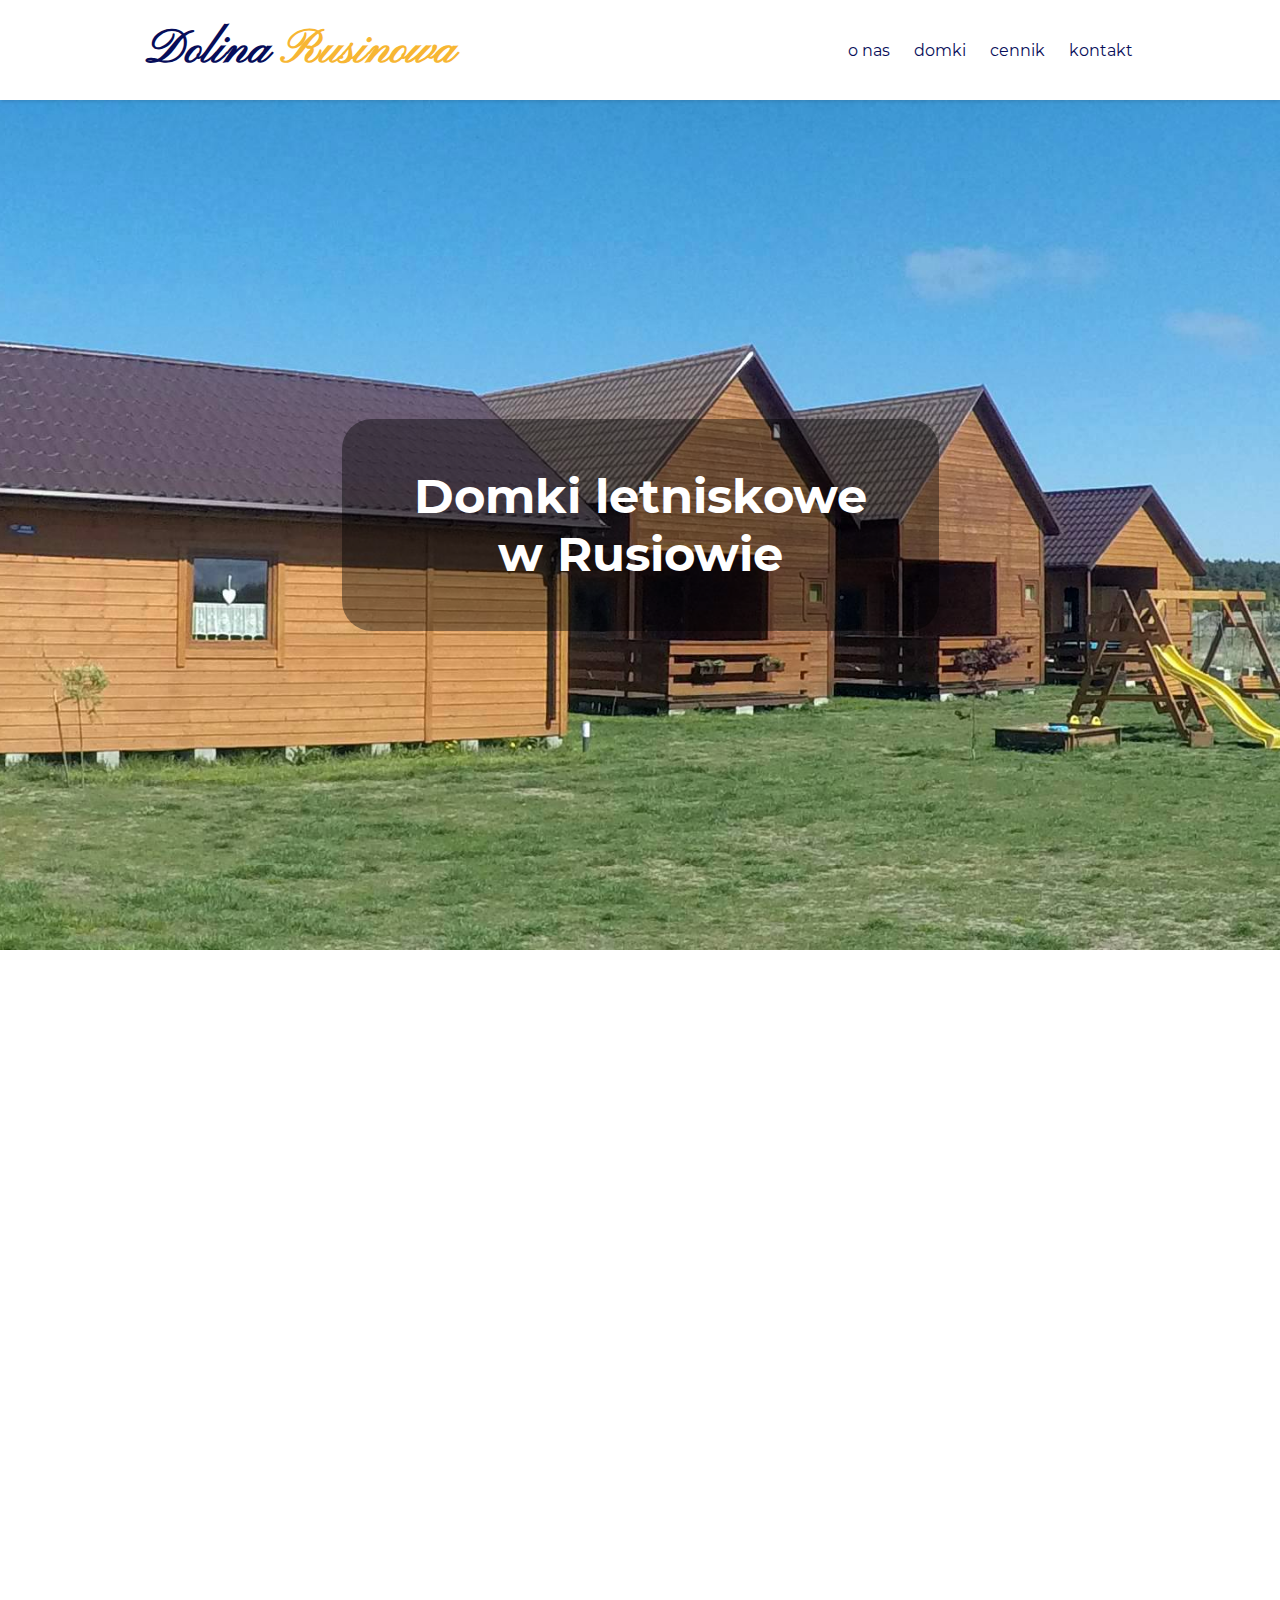
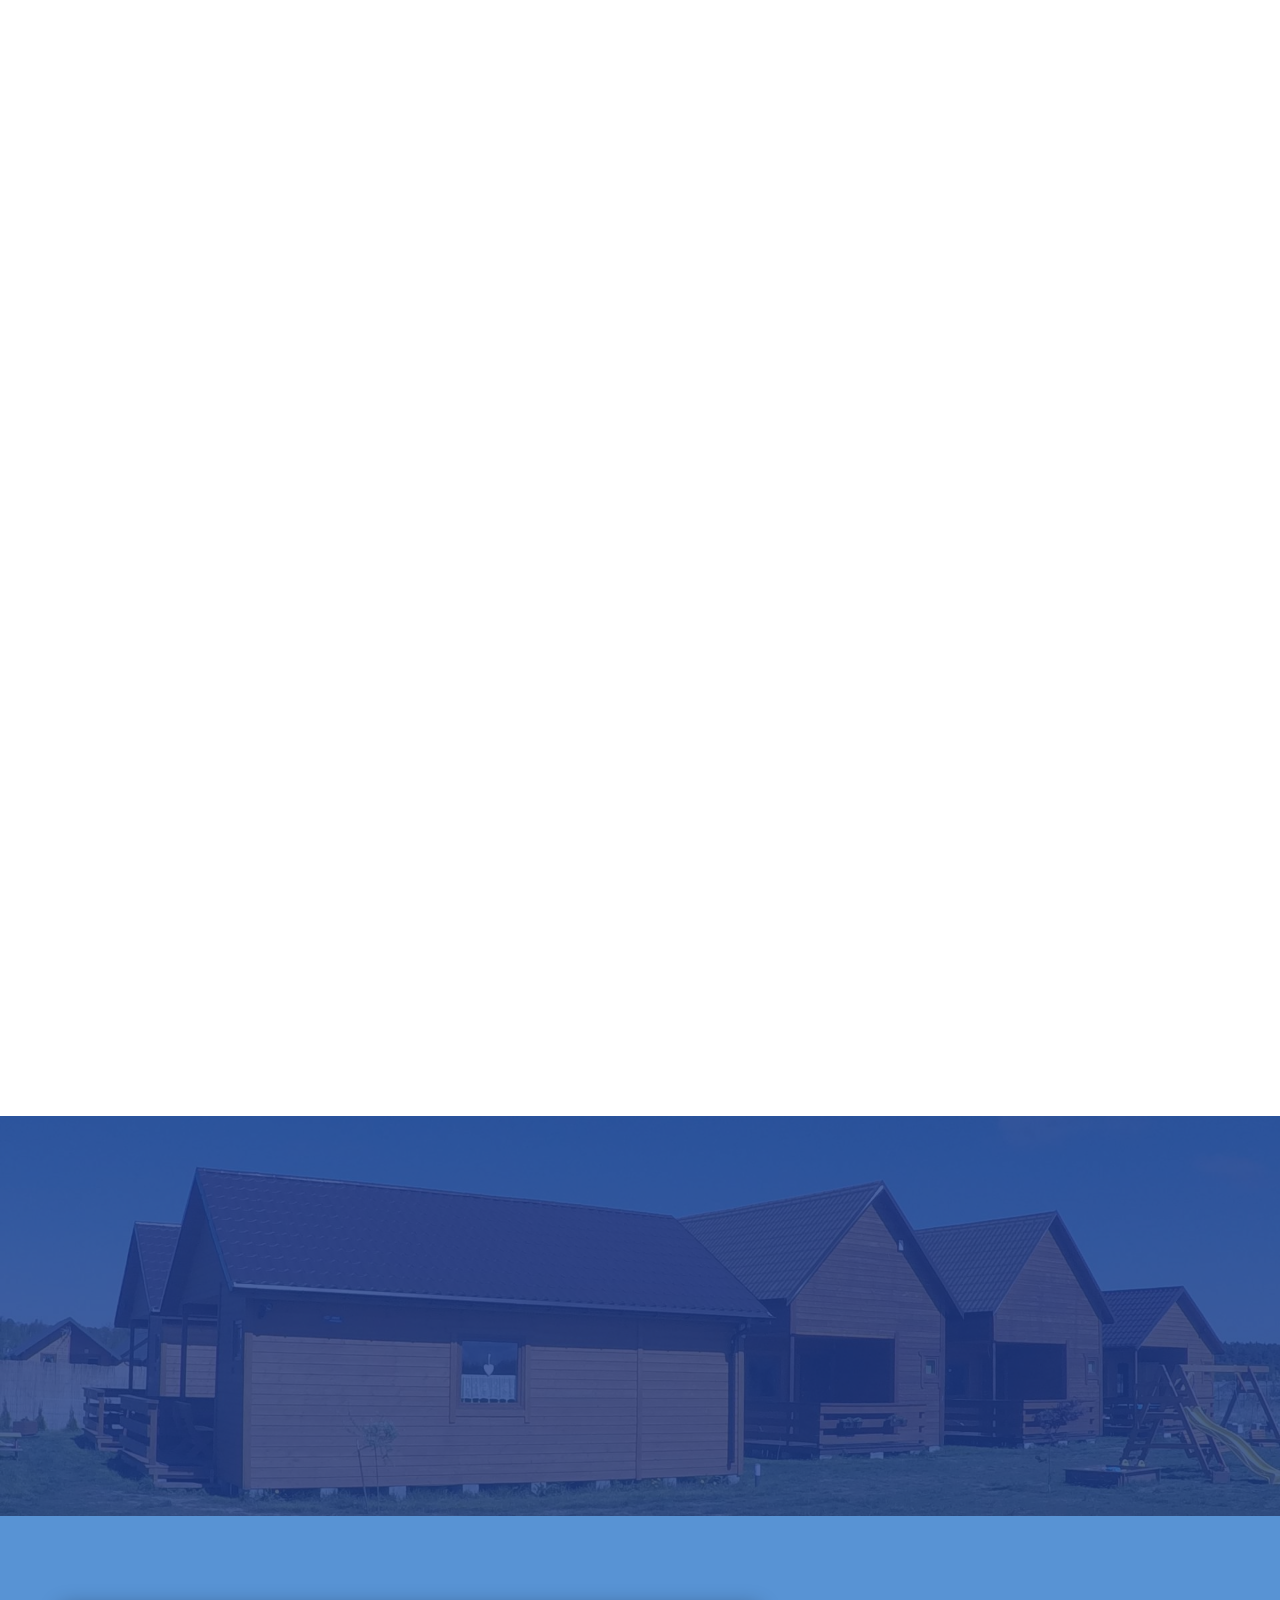
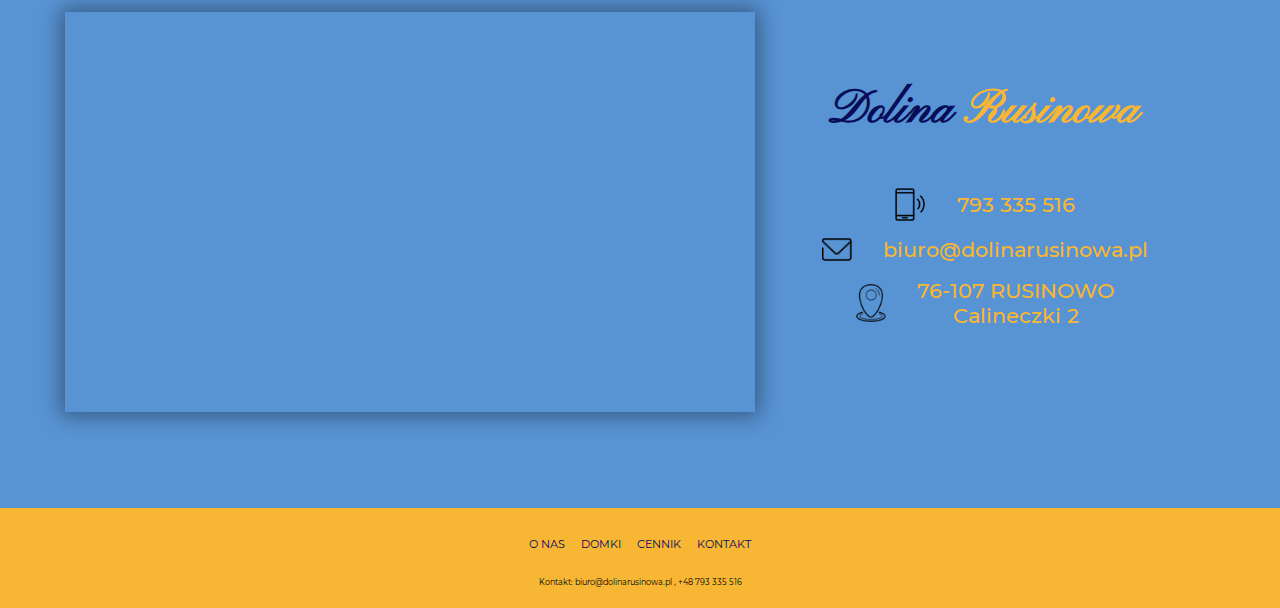
<file: index.html>
<!DOCTYPE html>
<html lang="en">
  <head>
    <meta charset="UTF-8" />
    <meta name="viewport" content="width=device-width, initial-scale=1.0" />
    <meta http-equiv="X-UA-Compatible" content="ie=edge" />
    <title>Dolina Rusinowa</title>

    <link rel="stylesheet" href="css/aos.css" />
    <link rel="stylesheet" href="css/style.css" />
    <link rel="stylesheet" href="css/main.css" />
    <link rel="stylesheet" href="css/contact.css" />
  </head>

  <body>
    <div class="container-menu">
      <div class="logo" data-aos="fade-right">
        <h1>
          <a href="index.html">Dolina <span>Rusinowa</span></a>
        </h1>
      </div>
      <div class="hamburger">
        <span></span>
        <span></span>
        <span></span>
      </div>
      <ul class="navigation">
        <li data-aos="fade-down" data-aos-delay="500">
          <a href="about-us.html">o nas</a>
        </li>
        <li data-aos="fade-down" data-aos-delay="600">
          <a href="cottages.html">domki</a>
        </li>
        <li data-aos="fade-down" data-aos-delay="700">
          <a href="price.html">cennik</a>
        </li>
        <li data-aos="fade-down" data-aos-delay="800">
          <a href="contact.html">kontakt</a>
        </li>
      </ul>
    </div>

    <div class="container-header ">
      <div class="slide first active-slide">
        <h1>Domki letniskowe<span> w Rusiowie</span></h1>
      </div>
      <div class="slide second ">
        <h1>Gwarantujemy<span> udany wypoczynek</span></h1>
      </div>
      <div class="slide third ">
        <h1>Zapraszamy do<span> Doliny Rusinowej</span></h1>
      </div>
    </div>

    <div class="container-about_us">
      <div class="label" data-aos="fade-right">
        <h3>Dolina <span>Rusinowa</span></h3>
        <h2>Kilka <span>słów</span> o nas</h2>
        <span class="line"></span>
      </div>
      <div class="content">
        <p data-aos="fade-up">
          Serdecznie zapraszamy do nowych domków drewnianych o powierzchni 35 m2
          i 9 metrowym tarasie, położonych 800 m od morza w malowniczej i
          spokojnej miejscowości Rusinowo 3 km od Jarosławca.
        </p>
        <p data-aos="fade-up" data-aos-delay="200">
          Oferujemy Państwu parterowe domki drewniane urządzone w nowoczesnym
          stylu z wysokim standardem wyposażenia.
        </p>
      </div>
    </div>

    <div class="container-boxes">
      <div class="box cottages" data-aos="fade-right">
        <h2><a href="cottages.html">Domki</a></h2>
      </div>
      <div class="box price" data-aos="fade-down">
        <h2><a href="price.html">Cennik</a></h2>
      </div>
      <div class="box reservations" data-aos="fade-left">
        <h2><a href="contact.html">Rezerwacja</a></h2>
      </div>
    </div>

    <div class="container-parallax"></div>

    <div class="container-circles">
      <div class="circle-box" data-aos="zoom-in-up" data-aos-delay="200">
        <div class="icon">
          <img src="images/icon-beach.png" alt="icon beach" />
        </div>
        <h4>Odległość <span>od morza</span></h4>
      </div>
      <div class="circle-box" data-aos="zoom-in-up" data-aos-delay="300">
        <div class="icon">
          <img src="images/icon-carousel.png" alt="icon carousel for kids" />
        </div>
        <h4>Atrakcje <span>dla dzieci</span></h4>
      </div>
      <div class="circle-box" data-aos="zoom-in-up" data-aos-delay="400">
        <div class="icon">
          <img src="images/icon-parking.png" alt="icon parking" />
        </div>
        <h4>Bezpłatny parking <span>na terenie posesji</span></h4>
      </div>
      <div class="circle-box" data-aos="zoom-in-up" data-aos-delay="300">
        <div class="icon">
          <img src="images/icon-guarantee.png" alt="icon quality" />
        </div>
        <h4>Gwarantowana <span>jakość</span></h4>
      </div>
      <div class="circle-box" data-aos="zoom-in-up" data-aos-delay="200">
        <div class="icon">
          <img src="images/icon-wi-fi.png" alt="icon wifi" />
        </div>
        <h4>Darmowy dostęp <span>do internetu</span></h4>
      </div>
    </div>

    <div class="container-reservation">
      <h1 data-aos="fade-left">nie czekaj i zrezerwuj swój domek juz dziś</h1>
      <button class="btn-reservation" data-aos="fade-right">
        <a href="contact.html">Rezerwuj</a>
      </button>
    </div>

    <div class="container-contact">
      <div class="wrapper">
        <div class="map">
          <iframe
            src="https://www.google.com/maps/embed?pb=!1m18!1m12!1m3!1d9264.614151212601!2d16.48986905162235!3d54.51315355868582!2m3!1f0!2f0!3f0!3m2!1i1024!2i768!4f13.1!3m3!1m2!1s0x46fe2fa4680c878d%3A0x1b4ff5124899ff7!2sDolina+Rusinowa!5e0!3m2!1spl!2spl!4v1557910339827!5m2!1spl!2spl"
            width="100%"
            height="100%"
            frameborder="0"
            style="border:0"
            allowfullscreen
          ></iframe>
        </div>
        <div class="contact-information">
          <div class="logo">
            <h1>Dolina <span>Rusinowa</span></h1>
          </div>
          <div class="contact-item phone">
            <img class="icon-phone" src="images/icon-phone.png" alt="phone" />
            <a href="tel:+48793335516">793 335 516</a>
          </div>
          <div class="contact-item mail">
            <img class="icon-mail" src="images/icon-mail.png" alt="mail" />
            <a href="mailto:biuro@dolinarusinowa.pl">biuro@dolinarusinowa.pl</a>
          </div>
          <div class="contact-item address">
            <img
              class="icon-address"
              src="images/icon-place-marker.png"
              alt="location"
            />
            <div class="text">
              <p>76-107 RUSINOWO</p>
              <p>Calineczki 2</p>
            </div>
          </div>
        </div>
      </div>
    </div>

    <div class="container-footer">
      <div class="links">
        <ul>
          <li><a href="about-us.html">o nas</a></li>
          <li><a href="cottages.html">domki</a></li>
          <li><a href="price.html">cennik</a></li>
          <li><a href="contact.html">kontakt</a></li>
        </ul>
      </div>
      <p>Kontakt: biuro@dolinarusinowa.pl , +48 793 335 516</p>
    </div>
    <script src="js/menu.js"></script>
    <script src="js/slider.js"></script>
    <script src="js/aos.js"></script>
    <script>
      AOS.init();
    </script>
  </body>
</html>
</file>
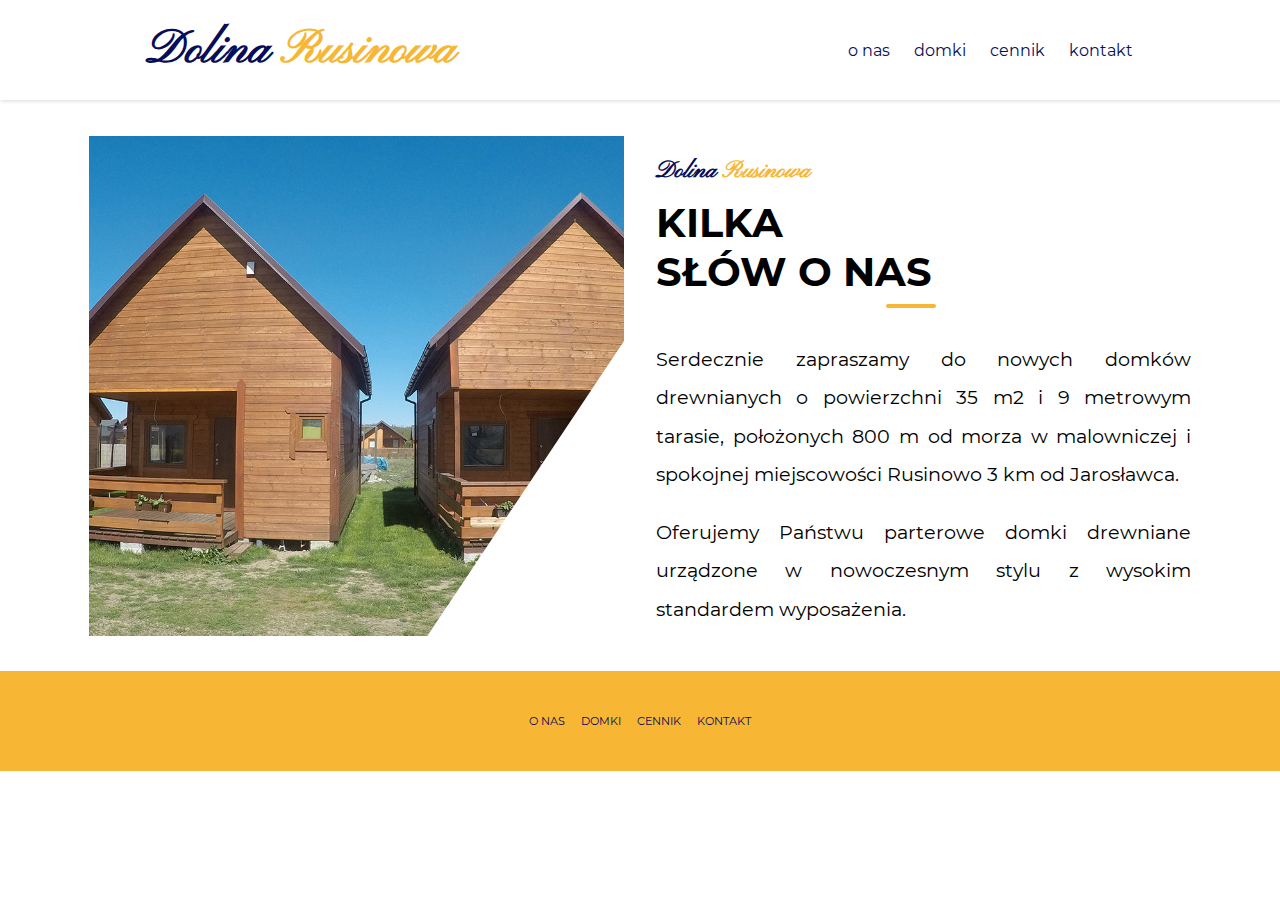
<file: about-us.html>
<!DOCTYPE html>
<html lang="en">
  <head>
    <meta charset="UTF-8" />
    <meta name="viewport" content="width=device-width, initial-scale=1.0" />
    <meta http-equiv="X-UA-Compatible" content="ie=edge" />
    <title>Dolina Rusinowa</title>

    <link rel="stylesheet" href="css/aos.css" />
    <link rel="stylesheet" href="css/style.css" />
    <link rel="stylesheet" href="css/about-us.css" />
  </head>

  <body>
    <div class="container-menu">
      <div class="logo" data-aos="fade-right">
        <h1>
          <a href="index.html">Dolina <span>Rusinowa</span></a>
        </h1>
      </div>
      <div class="hamburger">
        <span></span>
        <span></span>
        <span></span>
      </div>
      <ul class="navigation">
        <li data-aos="fade-down" data-aos-delay="500">
          <a href="about-us.html">o nas</a>
        </li>
        <li data-aos="fade-down" data-aos-delay="600">
          <a href="cottages.html">domki</a>
        </li>
        <li data-aos="fade-down" data-aos-delay="700">
          <a href="price.html">cennik</a>
        </li>
        <li data-aos="fade-down" data-aos-delay="800">
          <a href="contact.html">kontakt</a>
        </li>
      </ul>
    </div>

    <div class="container-about_us-page">
      <div class="image" data-aos="fade-right"></div>

      <div class="text" data-aos="fade-left" data-aos-offset="-50">
        <div class="label">
          <h3>Dolina <span>Rusinowa</span></h3>
          <h2>Kilka <span>słów</span> o nas</h2>
          <span class="line"></span>
        </div>
        <div class="content">
          <p>
            Serdecznie zapraszamy do nowych domków drewnianych o powierzchni 35
            m2 i 9 metrowym tarasie, położonych 800 m od morza w malowniczej i
            spokojnej miejscowości Rusinowo 3 km od Jarosławca.
          </p>
          <p>
            Oferujemy Państwu parterowe domki drewniane urządzone w nowoczesnym
            stylu z wysokim standardem wyposażenia.
          </p>
        </div>
      </div>
    </div>

    <div class="container-footer">
      <div class="links">
        <ul>
          <li><a href="about-us.html">o nas</a></li>
          <li><a href="cottages.html">domki</a></li>
          <li><a href="price.html">cennik</a></li>
          <li><a href="contact.html">kontakt</a></li>
        </ul>
      </div>
    </div>
    <script src="js/menu.js"></script>
    <script src="js/aos.js"></script>
    <script>
      AOS.init();
    </script>
  </body>
</html>
</file>
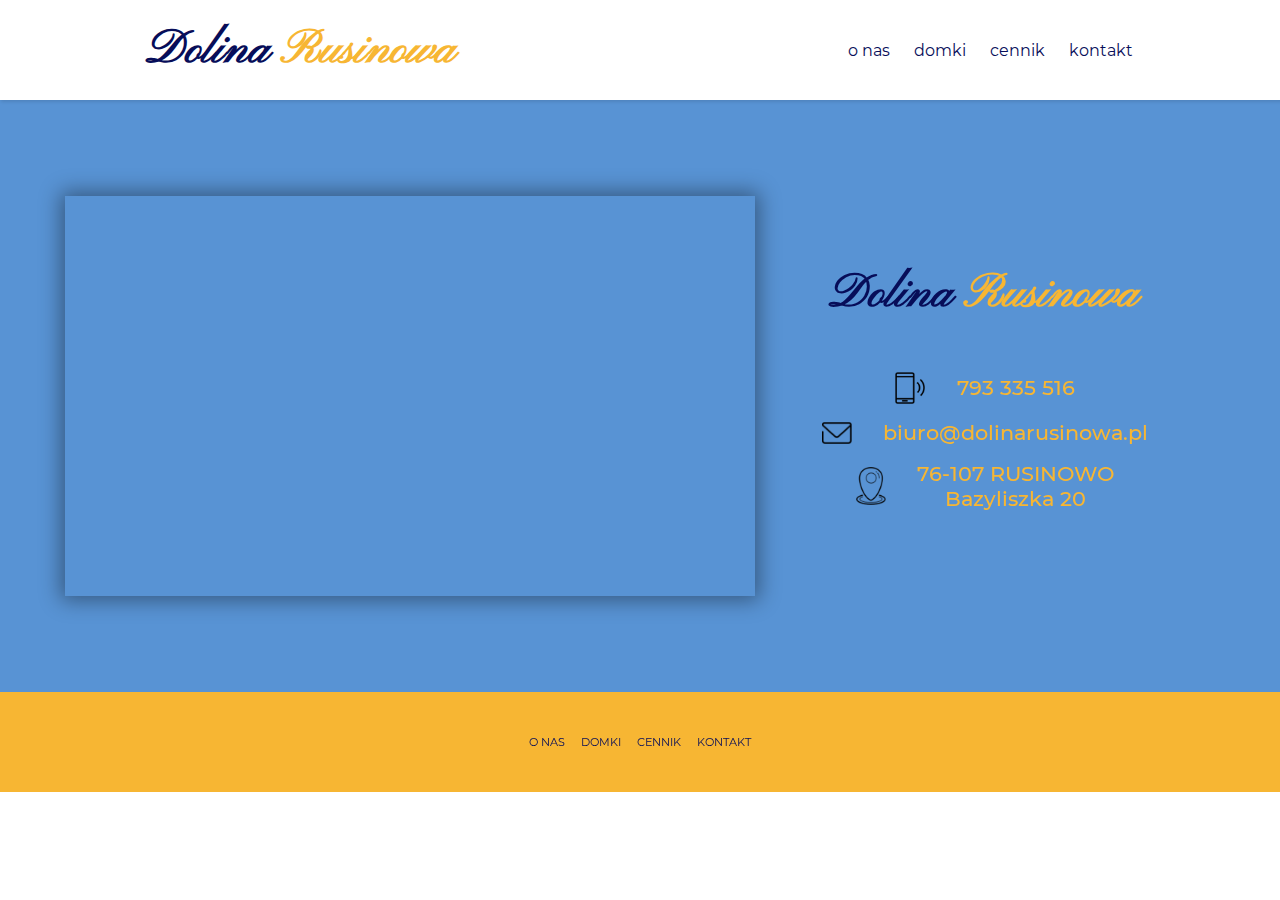
<file: contact.html>
<!DOCTYPE html>
<html lang="en">
  <head>
    <meta charset="UTF-8" />
    <meta name="viewport" content="width=device-width, initial-scale=1.0" />
    <meta http-equiv="X-UA-Compatible" content="ie=edge" />
    <title>Dolina Rusinowa</title>

    <link rel="stylesheet" href="css/aos.css" />
    <link rel="stylesheet" href="css/style.css" />
    <link rel="stylesheet" href="css/contact.css" />
  </head>

  <body>
    <div class="container-menu">
      <div class="logo" data-aos="fade-right">
        <h1>
          <a href="index.html">Dolina <span>Rusinowa</span></a>
        </h1>
      </div>
      <div class="hamburger">
        <span></span>
        <span></span>
        <span></span>
      </div>
      <ul class="navigation">
        <li data-aos="fade-down" data-aos-delay="500">
          <a href="about-us.html">o nas</a>
        </li>
        <li data-aos="fade-down" data-aos-delay="600">
          <a href="cottages.html">domki</a>
        </li>
        <li data-aos="fade-down" data-aos-delay="700">
          <a href="price.html">cennik</a>
        </li>
        <li data-aos="fade-down" data-aos-delay="800">
          <a href="contact.html">kontakt</a>
        </li>
      </ul>
    </div>

    <div class="container-contact">
      <div class="wrapper">
        <div class="map">
          <iframe
            src="https://www.google.com/maps/embed?pb=!1m18!1m12!1m3!1d9264.614151212601!2d16.48986905162235!3d54.51315355868582!2m3!1f0!2f0!3f0!3m2!1i1024!2i768!4f13.1!3m3!1m2!1s0x46fe2fa4680c878d%3A0x1b4ff5124899ff7!2sDolina+Rusinowa!5e0!3m2!1spl!2spl!4v1557910339827!5m2!1spl!2spl"
            width="100%"
            height="100%"
            frameborder="0"
            style="border:0"
            allowfullscreen
          ></iframe>
        </div>
        <div class="contact-information">
          <div class="logo">
            <h1>Dolina <span>Rusinowa</span></h1>
          </div>
          <div class="contact-item phone">
            <img class="icon-phone" src="images/icon-phone.png" alt="phone" />
            <a href="tel:+48793335516">793 335 516</a>
          </div>
          <div class="contact-item mail">
            <img class="icon-mail" src="images/icon-mail.png" alt="mail" />
            <a href="mailto:biuro@dolinarusinowa.pl">biuro@dolinarusinowa.pl</a>
          </div>
          <div class="contact-item address">
            <img
              class="icon-address"
              src="images/icon-place-marker.png"
              alt="location"
            />
            <div class="text">
              <p>76-107 RUSINOWO</p>
              <p>Bazyliszka 20</p>
            </div>
          </div>
        </div>
      </div>
    </div>

    <div class="container-footer">
      <div class="links">
        <ul>
          <li><a href="about-us.html">o nas</a></li>
          <li><a href="cottages.html">domki</a></li>
          <li><a href="price.html">cennik</a></li>
          <li><a href="contact.html">kontakt</a></li>
        </ul>
      </div>
    </div>

    <script src="js/menu.js"></script>
    <script src="js/aos.js"></script>
    <script>
      AOS.init();
    </script>
  </body>
</html>
</file>
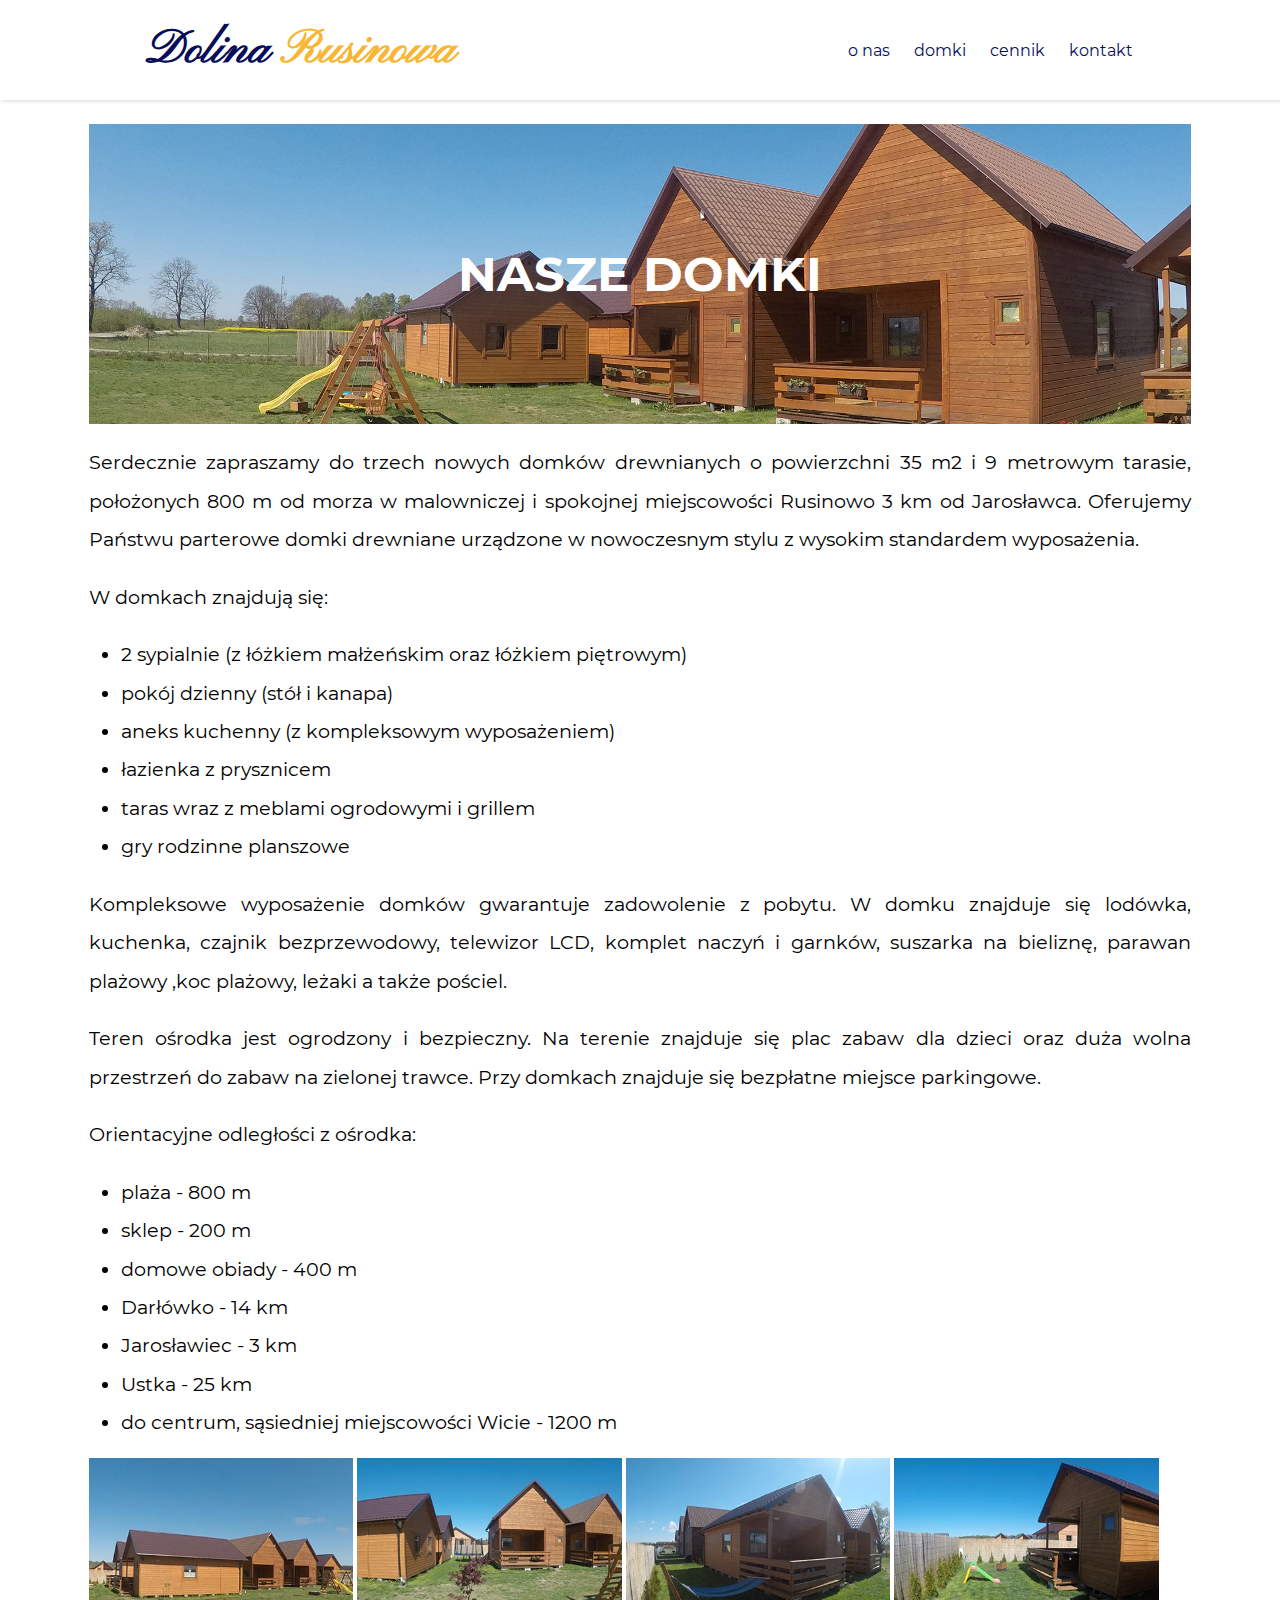
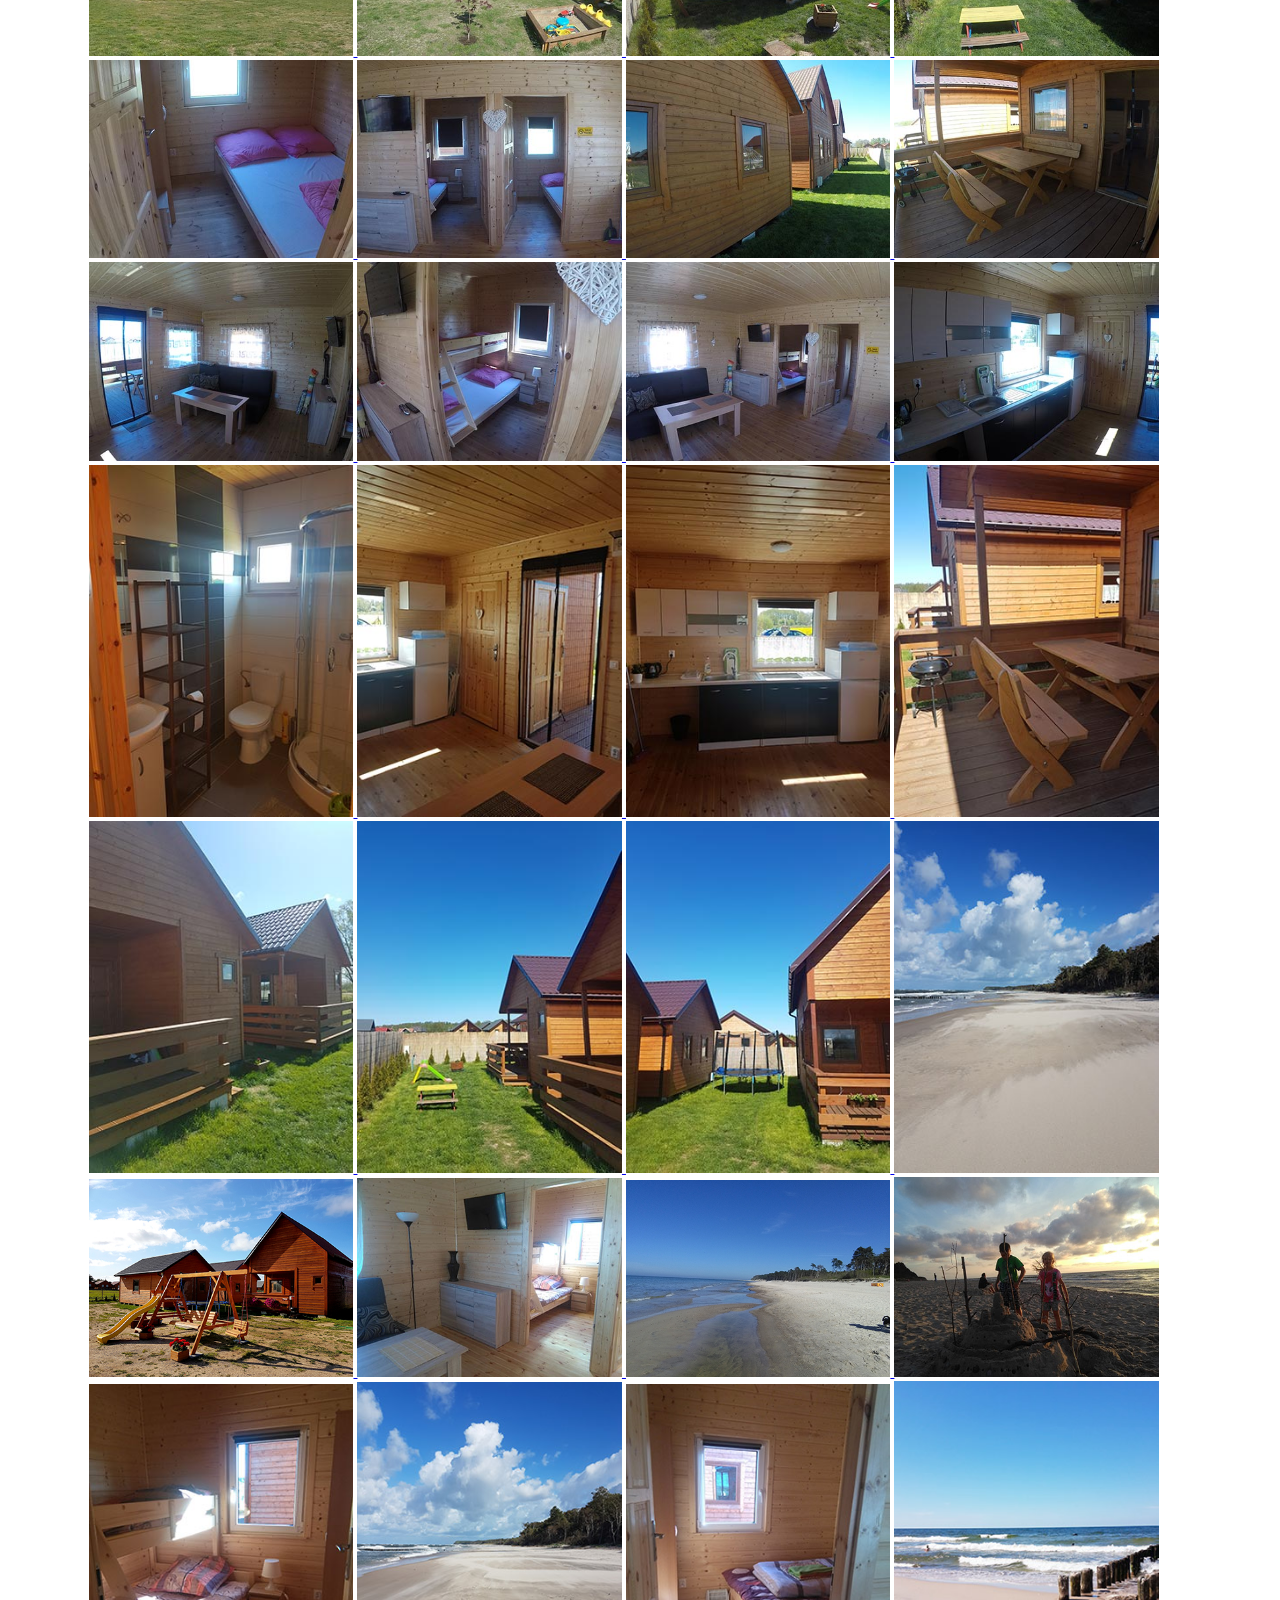
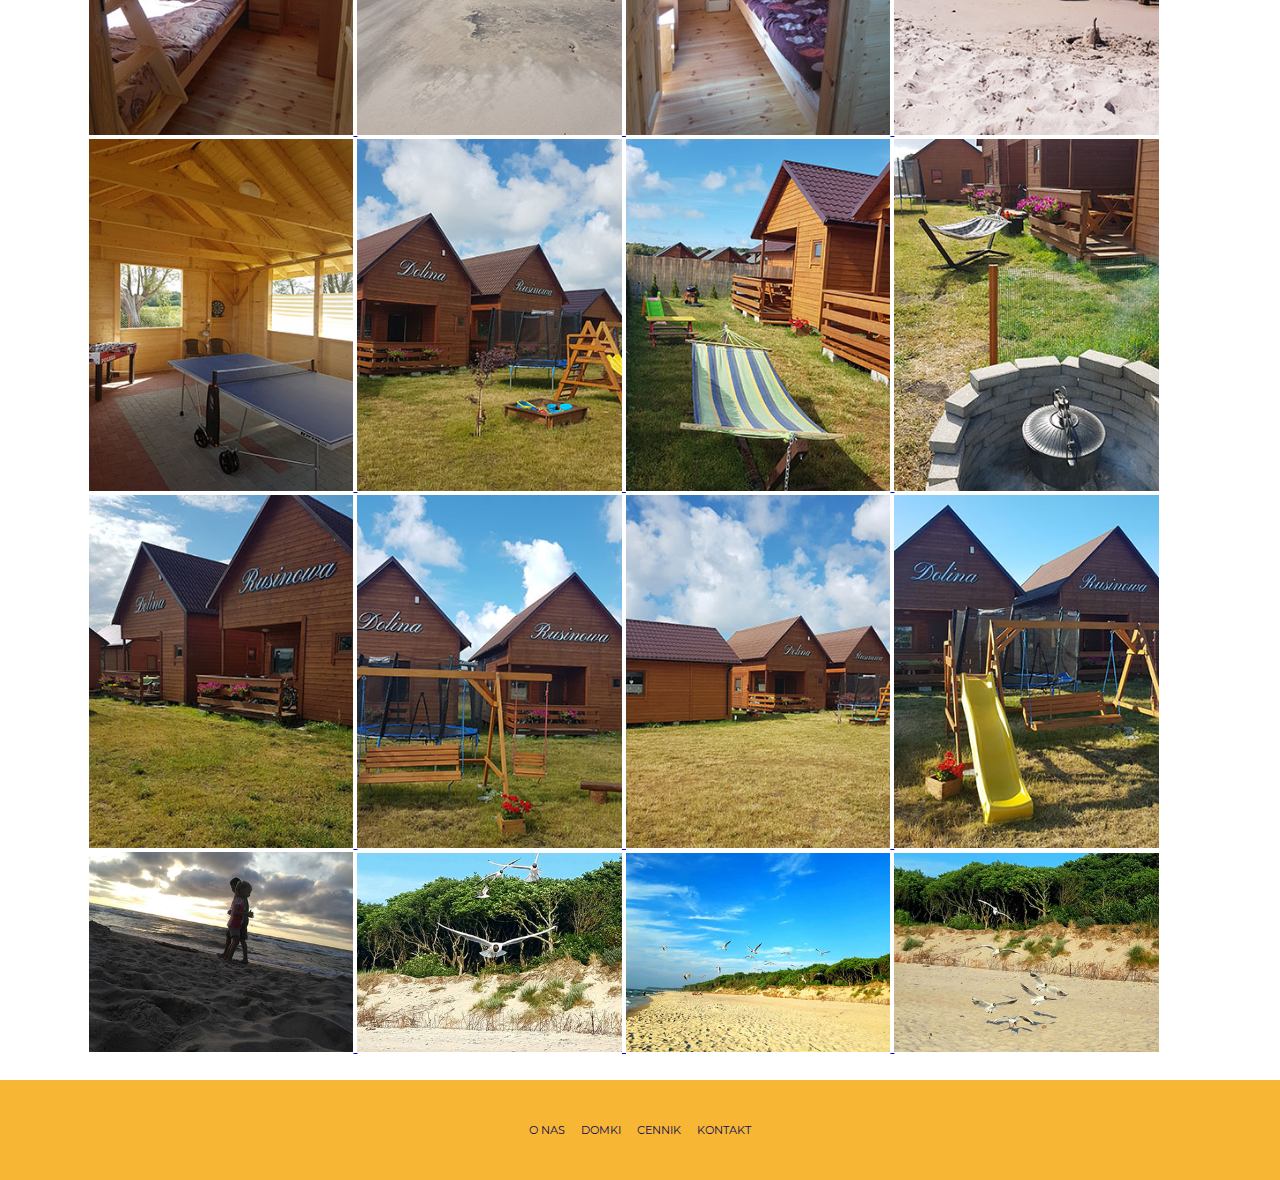
<file: cottages.html>
<!DOCTYPE html>
<html lang="en">
  <head>
    <meta charset="UTF-8" />
    <meta name="viewport" content="width=device-width, initial-scale=1.0" />
    <meta http-equiv="X-UA-Compatible" content="ie=edge" />
    <title>Dolina Rusinowa</title>

    <link rel="stylesheet" href="lightbox/simplelightbox.min.css" />
    <link rel="stylesheet" href="css/aos.css" />
    <link rel="stylesheet" href="css/style.css" />
    <link rel="stylesheet" href="css/cottages.css" />
  </head>

  <body>
    <div class="container-menu">
      <div class="logo" data-aos="fade-right">
        <h1>
          <a href="index.html">Dolina <span>Rusinowa</span></a>
        </h1>
      </div>
      <div class="hamburger">
        <span></span>
        <span></span>
        <span></span>
      </div>
      <ul class="navigation">
        <li data-aos="fade-down" data-aos-delay="500">
          <a href="about-us.html">o nas</a>
        </li>
        <li data-aos="fade-down" data-aos-delay="600">
          <a href="cottages.html">domki</a>
        </li>
        <li data-aos="fade-down" data-aos-delay="700">
          <a href="price.html">cennik</a>
        </li>
        <li data-aos="fade-down" data-aos-delay="800">
          <a href="contact.html">kontakt</a>
        </li>
      </ul>
    </div>

    <div class="container-cottages">
      <div class="header">
        <h1>nasze domki</h1>
      </div>
      <div class="content">
        <p>
          Serdecznie zapraszamy do trzech nowych domków drewnianych o
          powierzchni 35 m2 i 9 metrowym tarasie, położonych 800 m od morza w
          malowniczej i spokojnej miejscowości Rusinowo 3 km od Jarosławca.
          Oferujemy Państwu parterowe domki drewniane urządzone w nowoczesnym
          stylu z wysokim standardem wyposażenia.
        </p>
        <p>W domkach znajdują się:</p>
        <ul>
          <li>2 sypialnie (z łóżkiem małżeńskim oraz łóżkiem piętrowym)</li>
          <li>pokój dzienny (stół i kanapa)</li>
          <li>aneks kuchenny (z kompleksowym wyposażeniem)</li>
          <li>łazienka z prysznicem</li>
          <li>taras wraz z meblami ogrodowymi i grillem</li>
          <li>gry rodzinne planszowe</li>
        </ul>
        <p>
          Kompleksowe wyposażenie domków gwarantuje zadowolenie z pobytu. W
          domku znajduje się lodówka, kuchenka, czajnik bezprzewodowy, telewizor
          LCD, komplet naczyń i garnków, suszarka na bieliznę, parawan plażowy
          ,koc plażowy, leżaki a także pościel.
        </p>
        <p>
          Teren ośrodka jest ogrodzony i bezpieczny. Na terenie znajduje się
          plac zabaw dla dzieci oraz duża wolna przestrzeń do zabaw na zielonej
          trawce. Przy domkach znajduje się bezpłatne miejsce parkingowe.
        </p>
        <p>Orientacyjne odległości z ośrodka:</p>
        <ul>
          <li>plaża - 800 m</li>
          <li>sklep - 200 m</li>
          <li>domowe obiady - 400 m</li>
          <li>Darłówko - 14 km</li>
          <li>Jarosławiec - 3 km</li>
          <li>Ustka - 25 km</li>
          <li>do centrum, sąsiedniej miejscowości Wicie - 1200 m</li>
        </ul>
      </div>
      <div class="gallery">
        <a href="images/gallery/1.jpg" class="big">
          <img src="images/gallery/thumb/1.jpg" alt="" />
        </a>
        <a href="images/gallery/2.jpg" class="big">
          <img src="images/gallery/thumb/2.jpg" alt="" />
        </a>
        <a href="images/gallery/3.jpg" class="big">
          <img src="images/gallery/thumb/3.jpg" alt="" />
        </a>
        <a href="images/gallery/4.jpg" class="big">
          <img src="images/gallery/thumb/4.jpg" alt="" />
        </a>
        <a href="images/gallery/5.jpg" class="big">
          <img src="images/gallery/thumb/5.jpg" alt="" />
        </a>
        <a href="images/gallery/6.jpg" class="big">
          <img src="images/gallery/thumb/6.jpg" alt="" />
        </a>
        <a href="images/gallery/7.jpg" class="big">
          <img src="images/gallery/thumb/7.jpg" alt="" />
        </a>
        <a href="images/gallery/8.jpg" class="big">
          <img src="images/gallery/thumb/8.jpg" alt="" />
        </a>
        <a href="images/gallery/9.jpg" class="big">
          <img src="images/gallery/thumb/9.jpg" alt="" />
        </a>
        <a href="images/gallery/10.jpg" class="big">
          <img src="images/gallery/thumb/10.jpg" alt="" />
        </a>
        <a href="images/gallery/11.jpg" class="big">
          <img src="images/gallery/thumb/11.jpg" alt="" />
        </a>
        <a href="images/gallery/12.jpg" class="big">
          <img src="images/gallery/thumb/12.jpg" alt="" />
        </a>
        <a href="images/gallery/13.jpg" class="big">
          <img src="images/gallery/thumb/13.jpg" alt="" />
        </a>
        <a href="images/gallery/14.jpg" class="big">
          <img src="images/gallery/thumb/14.jpg" alt="" />
        </a>
        <a href="images/gallery/15.jpg" class="big">
          <img src="images/gallery/thumb/15.jpg" alt="" />
        </a>
        <a href="images/gallery/16.jpg" class="big">
          <img src="images/gallery/thumb/16.jpg" alt="" />
        </a>
        <a href="images/gallery/17.jpg" class="big">
          <img src="images/gallery/thumb/17.jpg" alt="" />
        </a>
        <a href="images/gallery/18.jpg" class="big">
          <img src="images/gallery/thumb/18.jpg" alt="" />
        </a>
        <a href="images/gallery/19.jpg" class="big">
          <img src="images/gallery/thumb/19.jpg" alt="" />
        </a>
        <a href="images/gallery/21.jpg" class="big">
          <img src="images/gallery/thumb/21.jpg" alt="" />
        </a>
        <a href="images/gallery/20.jpg" class="big">
          <img src="images/gallery/thumb/20.jpg" alt="" />
        </a>
        <a href="images/gallery/26.jpg" class="big">
          <img src="images/gallery/thumb/26.jpg" alt="" />
        </a>
        <a href="images/gallery/23.jpg" class="big">
          <img src="images/gallery/thumb/23.jpg" alt="" />
        </a>
        <a href="images/gallery/28.jpg" class="big">
          <img src="images/gallery/thumb/28.jpg" alt="" />
        </a>
        <a href="images/gallery/25.jpg" class="big">
          <img src="images/gallery/thumb/25.jpg" alt="" />
        </a>
        <a href="images/gallery/22.jpg" class="big">
          <img src="images/gallery/thumb/22.jpg" alt="" />
        </a>
        <a href="images/gallery/27.jpg" class="big">
          <img src="images/gallery/thumb/27.jpg" alt="" />
        </a>
        <a href="images/gallery/24.jpg" class="big">
          <img src="images/gallery/thumb/24.jpg" alt="" />
        </a>
        <a href="images/gallery/38.jpg" class="big">
          <img src="images/gallery/thumb/38.jpg" alt="" />
        </a>
        <a href="images/gallery/30.jpg" class="big">
          <img src="images/gallery/thumb/30.jpg" alt="" />
        </a>
        <a href="images/gallery/31.jpg" class="big">
          <img src="images/gallery/thumb/31.jpg" alt="" />
        </a>
        <a href="images/gallery/32.jpg" class="big">
          <img src="images/gallery/thumb/32.jpg" alt="" />
        </a>
        <a href="images/gallery/33.jpg" class="big">
          <img src="images/gallery/thumb/33.jpg" alt="" />
        </a>
        <a href="images/gallery/34.jpg" class="big">
          <img src="images/gallery/thumb/34.jpg" alt="" />
        </a>
        <a href="images/gallery/36.jpg" class="big">
          <img src="images/gallery/thumb/36.jpg" alt="" />
        </a>
        <a href="images/gallery/37.jpg" class="big">
          <img src="images/gallery/thumb/37.jpg" alt="" />
        </a>
        <a href="images/gallery/29.jpg" class="big">
          <img src="images/gallery/thumb/29.jpg" alt="" />
        </a>
        <a href="images/gallery/40.jpg" class="big">
          <img src="images/gallery/thumb/40.jpg" alt="" />
        </a>
        <a href="images/gallery/41.jpg" class="big">
          <img src="images/gallery/thumb/41.jpg" alt="" />
        </a>
        <a href="images/gallery/42.jpg" class="big">
          <img src="images/gallery/thumb/42.jpg" alt="" />
        </a>
      </div>
    </div>

    <div class="container-footer">
      <div class="links">
        <ul>
          <li><a href="about-us.html">o nas</a></li>
          <li><a href="cottages.html">domki</a></li>
          <li><a href="price.html">cennik</a></li>
          <li><a href="contact.html">kontakt</a></li>
        </ul>
      </div>
    </div>

    <script src="https://ajax.googleapis.com/ajax/libs/jquery/2.1.3/jquery.min.js"></script>
    <script
      type="text/javascript"
      src="lightbox/simple-lightbox.min.js"
    ></script>
    <script>
      var gallery = $(".gallery a").simpleLightbox();
    </script>
    <script src="js/menu.js"></script>
    <script src="js/aos.js"></script>
    <script>
      AOS.init();
    </script>
  </body>
</html>
</file>
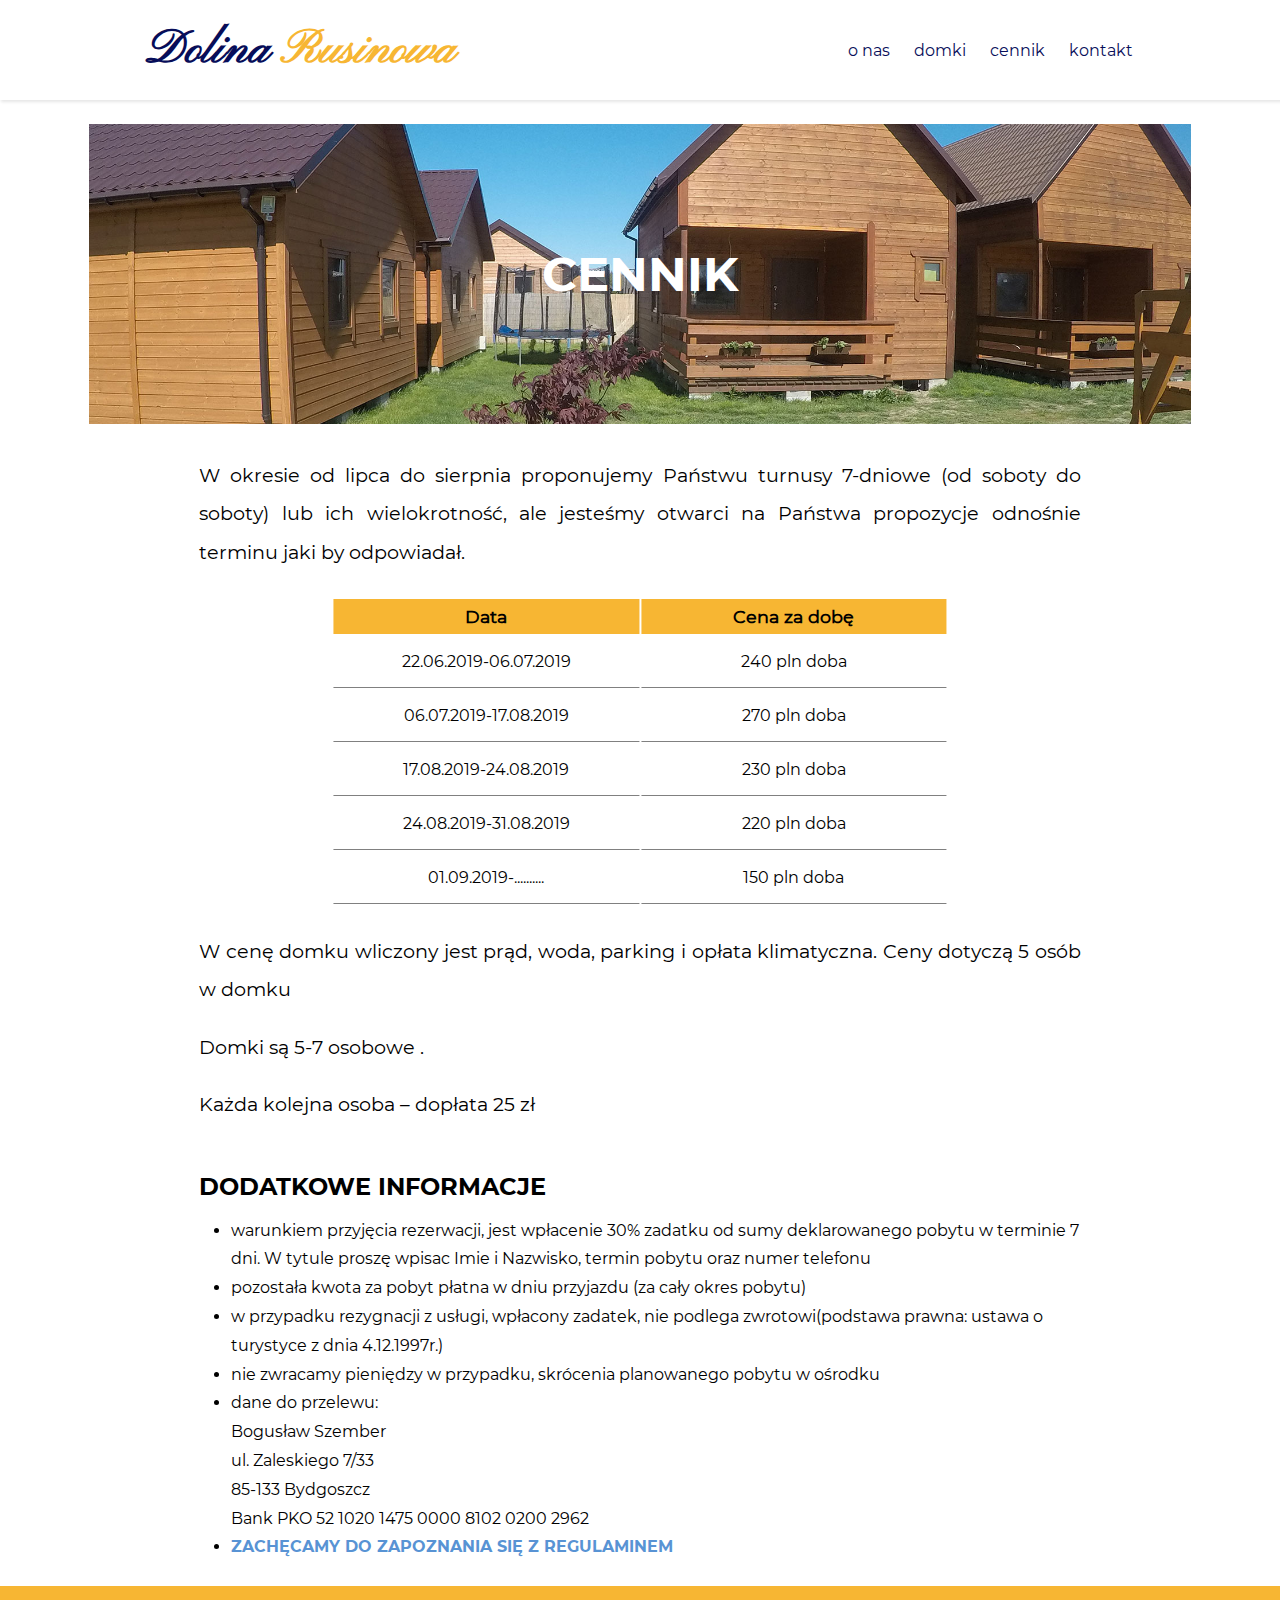
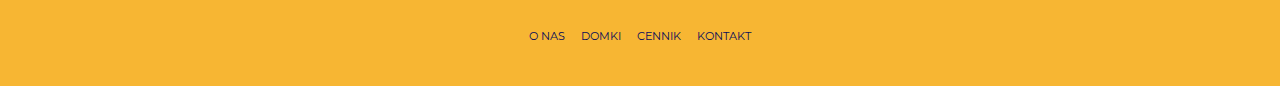
<file: price.html>
<!DOCTYPE html>
<html lang="en">
  <head>
    <meta charset="UTF-8" />
    <meta name="viewport" content="width=device-width, initial-scale=1.0" />
    <meta http-equiv="X-UA-Compatible" content="ie=edge" />
    <title>Dolina Rusinowa</title>

    <link rel="stylesheet" href="css/aos.css" />
    <link rel="stylesheet" href="css/style.css" />
    <link rel="stylesheet" href="css/price.css" />
  </head>

  <body>
    <div class="container-menu">
      <div class="logo" data-aos="fade-right">
        <h1>
          <a href="index.html">Dolina <span>Rusinowa</span></a>
        </h1>
      </div>
      <div class="hamburger">
        <span></span>
        <span></span>
        <span></span>
      </div>
      <ul class="navigation">
        <li data-aos="fade-down" data-aos-delay="500">
          <a href="about-us.html">o nas</a>
        </li>
        <li data-aos="fade-down" data-aos-delay="600">
          <a href="cottages.html">domki</a>
        </li>
        <li data-aos="fade-down" data-aos-delay="700">
          <a href="price.html">cennik</a>
        </li>
        <li data-aos="fade-down" data-aos-delay="800">
          <a href="contact.html">kontakt</a>
        </li>
      </ul>
    </div>

    <div class="container-price">
      <div class="header">
        <h1>Cennik</h1>
      </div>
      <div class="content">
        <p>
          W okresie od lipca do sierpnia proponujemy Państwu turnusy 7-dniowe
          (od soboty do soboty) lub ich wielokrotność, ale jesteśmy otwarci na
          Państwa propozycje odnośnie terminu jaki by odpowiadał.
        </p>

        <div class="table-wrapper">
          <table>
            <thead>
              <tr>
                <th>Data</th>
                <th>Cena za dobę</th>
              </tr>
            </thead>
            <tbody>
              <tr>
                <td>22.06.2019-06.07.2019</td>
                <td>240 pln doba</td>
              </tr>
              <tr>
                <td>06.07.2019-17.08.2019</td>
                <td>270 pln doba</td>
              </tr>
              <tr>
                <td>17.08.2019-24.08.2019</td>
                <td>230 pln doba</td>
              </tr>
              <tr>
                <td>24.08.2019-31.08.2019</td>
                <td>220 pln doba</td>
              </tr>
              <tr>
                <td>01.09.2019-..........</td>
                <td>150 pln doba</td>
              </tr>
            </tbody>

            <tbody></tbody>
          </table>
        </div>

        <p>
          W cenę domku wliczony jest prąd, woda, parking i opłata klimatyczna.
          Ceny dotyczą 5 osób w domku
        </p>
        <p>Domki są 5-7 osobowe .</p>
        <p>Każda kolejna osoba – dopłata 25 zł</p>

        <h3>Dodatkowe informacje</h3>
        <ul>
          <li>
            warunkiem przyjęcia rezerwacji, jest wpłacenie 30% zadatku od sumy
            deklarowanego pobytu w terminie 7 dni. W tytule proszę wpisac Imie i
            Nazwisko, termin pobytu oraz numer telefonu
          </li>
          <li>
            pozostała kwota za pobyt płatna w dniu przyjazdu (za cały okres
            pobytu)
          </li>
          <li>
            w przypadku rezygnacji z usługi, wpłacony zadatek, nie podlega
            zwrotowi(podstawa prawna: ustawa o turystyce z dnia 4.12.1997r.)
          </li>
          <li>
            nie zwracamy pieniędzy w przypadku, skrócenia planowanego pobytu w
            ośrodku
          </li>
          <li>
            dane do przelewu:
            <p>Bogusław Szember</p>
            <p>ul. Zaleskiego 7/33</p>
            <p>85-133 Bydgoszcz</p>
            <p>Bank PKO 52 1020 1475 0000 8102 0200 2962</p>
          </li>
          <li>
            <a href="/nowy-regulamin.pdf"
              >zachęcamy do zapoznania się z regulaminem</a
            >
          </li>
        </ul>
      </div>
    </div>

    <div class="container-footer">
      <div class="links">
        <ul>
          <li><a href="about-us.html">o nas</a></li>
          <li><a href="cottages.html">domki</a></li>
          <li><a href="price.html">cennik</a></li>
          <li><a href="contact.html">kontakt</a></li>
        </ul>
      </div>
    </div>

    <script src="js/menu.js"></script>
    <script src="js/aos.js"></script>
    <script>
      AOS.init();
    </script>
  </body>
</html>
</file>
<file: css/style.css>
* {
  margin: 0;
  padding: 0;
  box-sizing: border-box;
}

@font-face {
  font-family: "Montserrat-Regular";
  src: url("../fonts/Montserrat/Montserrat-Regular.ttf");
}

@font-face {
  font-family: "Montserrat-Medium";
  src: url("../fonts/Montserrat/Montserrat-Medium.ttf");
}

@font-face {
  font-family: "Montserrat-Bold";
  src: url("../fonts/Montserrat/Montserrat-Bold.ttf");
}

@font-face {
  font-family: "PinyonScript";
  src: url("../fonts/Pinyon_Script/PinyonScript-Regular.ttf");
}

h1 {
  font-family: "Montserrat-Bold";
  color: #ffffff;
}

h2 {
  font-family: "Montserrat-Bold";
  text-transform: uppercase;
}

p {
  font-family: "Montserrat-Regular";
}

body {
  margin: 0;
  padding: 0;
  display: flex;
  flex-direction: column;
  font-size: 16px;
  width: 100%;
  height: 100%;
}

.container-menu {
  position: sticky;
  top: 0;
  left: 0;
  display: flex;
  flex-direction: row;
  justify-content: space-between;
  align-items: center;
  width: 100vw;
  height: 100px;
  padding: 1.5em;
  background-color: #ffffff;
  box-shadow: 3px 0 3px 2px rgba(0, 0, 0, 0.1);
  z-index: 999;
}

.container-menu .logo h1 > a {
  font-family: "PinyonScript";
  font-size: 2rem;
  color: #070d59;
  text-decoration: none;
}

.container-menu .logo h1 > a > span {
  color: #f7b633;
}

.container-menu .hamburger {
  display: flex;
  flex-direction: column;
  justify-content: space-between;
  width: 40px;
  height: 30px;
}

.container-menu .hamburger span {
  display: block;
  width: 100%;
  height: 5px;
  border-radius: 10px;
  background-color: #070d59;
}

.container-menu ul.navigation {
  display: none;
}

.container-menu ul.navigation.active {
  position: absolute;
  top: 100px;
  left: 0;
  display: flex;
  flex-direction: column;
  justify-content: center;
  align-self: center;
  width: 100%;
  background-color: #fff;
  box-shadow: 3px 0 3px 2px rgba(0, 0, 0, 0.1);
}

.container-menu ul.navigation.active li {
  display: block;
  width: 100%;
  text-align: center;
  margin: 1em auto;
}

.container-menu ul.navigation.active li > a {
  text-decoration: none;
  font-family: "Montserrat-Regular";
  font-size: 1.1rem;
  color: #070d59;
}

/* FOOTER */

.container-footer {
  background-color: #f7b633;
  padding: 1.5em;
  height: 100px;
  display: flex;
  flex-direction: column;
  justify-content: space-around;
  align-items: center;
  font-size: 0.5rem;
}

.container-footer .links ul {
  display: flex;
  list-style: none;
}

.container-footer .links ul > li {
  padding: 1em;
  height: 30px;
}

.container-footer .links ul > li > a {
  display: block;
  text-decoration: none;
  font-family: "Montserrat-Regular";
  font-size: 0.7rem;
  color: #070d59;
  text-transform: uppercase;
}
.container-footer .links ul > li > a:hover {
  border-bottom: 2px solid #070d59;
  transition: all 0.3s ease;
}

@media (min-width: 576px) {
  .container-menu {
    height: 50px;
  }

  .container-menu .logo h1 > a {
    font-size: 2.5rem;
  }
  .container-menu ul.navigation.active {
    top: 50px;
  }
}

@media (min-width: 1025px) {
  .container-menu {
    position: relative;
    width: 100%;
    height: 100px;
  }

  .container-menu .logo {
    margin-left: 10%;
  }
  .container-menu .logo h1 > a {
    font-size: 3rem;
  }

  .container-menu .hamburger {
    display: none;
  }

  .container-menu ul.navigation {
    display: flex;
    flex-direction: row;
    justify-content: center;
    align-content: center;
    list-style: none;
    margin-right: 10%;
  }

  .container-menu ul.navigation li {
    display: block;
    margin-right: 1.5em;
    transition: 0.2s ease-in-out;
  }

  .container-menu ul.navigation li:nth-last-of-type(1) {
    margin-right: 0;
  }

  .container-menu ul.navigation li > a {
    text-decoration: none;
    font-family: "Montserrat-Regular";
    font-size: 1rem;
    color: #070d59;
  }

  .container-menu ul.navigation li > a:hover {
    color: #f7b633;
  }
}
</file>
<file: css/main.css>
/* HEADER - slider */

.container-header {
  width: 100%;
  height: calc(100vh - 100px);
}

.container-header .slide {
  display: none;
  flex-direction: row;
  justify-content: center;
  align-items: center;
  width: 100%;
  height: 100%;
}
.container-header .slide.active-slide {
  display: flex;
}

.container-header .slide h1 {
  background-color: rgba(0, 0, 0, 0.4);
  padding: 1em 0.5em;
  text-align: center;
  border-radius: 30px;
}

.container-header .slide.first {
  background-image: url(../images/bg-slide1.jpg);
  background-repeat: no-repeat;
  background-size: cover;
  background-position: center right;
}
.container-header .slide.second {
  background-image: url(../images/bg-slide2.jpg);
  background-repeat: no-repeat;
  background-size: cover;
  background-position: center;
}
.container-header .slide.third {
  background-image: url(../images/bg-slide3.jpg);
  background-repeat: no-repeat;
  background-size: cover;
  background-position: center right;
}

.container-header .slide h1 > span::before {
  content: "\A";
  white-space: pre;
}

/* ABOUT US */

.container-about_us {
  display: flex;
  flex-direction: column;
  justify-content: center;
  align-items: center;
  margin-top: 2em;
  padding: 1.5em;
}
.container-about_us .content p {
  line-height: 1.7em;
  text-align: justify;
}
.container-about_us .label {
  margin-bottom: 1.5em;
}

.container-about_us .label h3 {
  font-family: "PinyonScript";
  font-size: 1.1rem;
  color: #070d59;
  margin-bottom: 0.5em;
}

.container-about_us .label h3 > span {
  color: #f7b633;
}

.container-about_us .label h2 {
  font-size: 2.2rem;
}

.container-about_us .label h2 > span::before {
  content: "\A";
  white-space: pre;
}

.container-about_us .label span.line {
  display: block;
  margin: auto;
  margin-right: 0;
  margin-top: 0.5em;
  height: 4px;
  width: 50px;
  border-radius: 3px;
  background-color: #f7b633;
}

/* BOXES */

.container-boxes {
  display: flex;
  flex-direction: column;
  justify-content: center;
  align-items: center;
  padding: 1.5em;
  margin-top: 2em;
  overflow-x: hidden;
}

.container-boxes .box {
  display: flex;
  width: 90%;
  height: 400px;
  background-size: cover;
  background-repeat: no-repeat;
  margin: 1em auto;
  border-radius: 30px;
  position: relative;
}

.container-boxes .box h2 {
  display: block;
  position: absolute;
  top: 50%;
  left: 50%;
  transform: translate(-50%, -50%);
  font-size: 2.2rem;
}

.container-boxes .box h2 > a {
  text-decoration: none;
  color: #ffffff;
}

.container-boxes .box.cottages {
  background-image: url(../images/bg-cottage.jpg);
}

.container-boxes .box.price {
  background-image: url(../images/bg-price.jpg);
}

.container-boxes .box.reservations {
  background-image: url(../images/bg-reservation.jpg);
}

/* PHOTO PARALLAX */

.container-parallax {
  position: relative;
  margin-top: 3em;
  width: 100%;
  height: 250px;
  background-attachment: initial;
  background-color: #fff;
  background-image: url(../images/bg-parallax.jpg);
  background-position: center;
  background-size: auto 100%;
  background-repeat: no-repeat;
}

/* SECTION WITH CIRCLES*/

.container-circles {
  display: flex;
  flex-direction: column;
  justify-content: center;
  align-content: center;
  padding: 1.5em;
  width: 100%;
  margin-top: 3em;
}

.container-circles .circle-box {
  display: flex;
  flex-direction: column;
  justify-content: center;
  align-items: center;
  margin: auto;
  width: 80%;
  margin: 1.5em auto;
  text-align: center;
}

.container-circles .circle-box .icon {
  display: flex;
  justify-content: center;
  align-content: center;
  border: 3px solid #5893d4;
  border-radius: 50%;
  width: 180px;
  height: 180px;
  margin: auto;
  box-shadow: 0 0 7px 3px #5893d4;
}

.container-circles .circle-box:hover .icon {
  box-shadow: 0 0 10px 5px #5893d4;
  transition: 0.1s ease-in-out;
}

.container-circles .circle-box .icon img {
  margin: auto;
  width: auto;
  height: 100px;
}

.container-circles .circle-box h4 {
  font-family: "Montserrat-Bold";
  font-size: 1.2rem;
  color: #5893d4;
  margin-top: 0.5em;
}

.container-circles .circle-box h4 > span::before {
  content: "\A";
  white-space: pre;
}

/* RESERVATION */

.container-reservation {
  position: relative;
  display: flex;
  flex-direction: column;
  justify-content: center;
  align-items: center;
  padding: 1.5em;
  width: 100%;
  height: 300px;
  background-image: url(../images/bg-slide1.jpg);
  background-repeat: no-repeat;
  background-size: cover;
  background-position: center right;
  margin: auto;
  margin-top: 2em;
  text-align: center;
  overflow-x: hidden;
}

.container-reservation::after {
  position: absolute;
  width: 100%;
  height: 100%;
  content: "";
  background-color: rgba(31, 60, 136, 0.8);
}

.container-reservation h1 {
  font-size: 1.6rem;
  color: #ffffff;
  z-index: 1;
  margin-bottom: 1em;
}

.container-reservation button.btn-reservation {
  border: 2px solid #ffffff;
  background-color: transparent;
  z-index: 1;
}

.container-reservation button.btn-reservation:hover {
  background-color: #fff;
  transition: all 0.5s ease;
}

.container-reservation button.btn-reservation a {
  display: block;
  color: #ffffff;
  padding: 0.2em 2em;
  text-decoration: none;
  font-family: "Montserrat-Bold";
  font-size: 1.4rem;
  text-transform: uppercase;
}

.container-reservation button.btn-reservation:hover a {
  color: #070d59;
  transition: all 0.5s ease;
}

@media (min-width: 576px) {
  .container-header {
    height: calc(100vh - 50px);
  }
  .container-header .slide h1 {
    padding: 1em 1.5em;
  }
  .container-about_us .content {
    width: 80%;
  }
  .container-about_us .content p {
    padding: 0.5em 0;
    line-height: 1.5em;
  }

  .container-boxes {
    display: flex;
    flex-direction: row;
  }

  .container-boxes .box {
    width: 30%;
    height: 300px;
  }

  .container-boxes .box h2 {
    margin-bottom: 80%;
    font-size: 1.5rem;
  }

  .container-parallax {
    margin-top: 1em;
    background-size: 100% auto;
  }

  .container-circles {
    flex-direction: row;
  }

  .container-circles .circle-box .icon {
    width: 100px;
    height: 100px;
  }

  .container-circles .circle-box .icon img {
    height: 70px;
  }

  .container-circles .circle-box h4 {
    font-size: 0.7rem;
  }

  .container-reservation {
    margin-top: 2em;
    height: 230px;
  }
}

@media (min-width: 768px) {
  .container-header .slide h1 {
    font-size: 3rem;
  }

  .container-about_us .content p {
    font-size: 1.1rem;
  }
  .container-boxes .box h2 {
    margin-bottom: 55%;
  }
}

@media (min-width: 960px) {
  .container-header .slide h1 {
    font-size: 3rem;
  }

  .container-about_us {
    display: flex;
    flex-direction: row;
    justify-content: center;
    align-items: center;
    width: 100%;
    max-width: 1150px;
    margin: auto;
    margin-top: 4em;
  }

  .container-about_us .label {
    width: 255px;
    margin-right: 3em;
  }

  .container-about_us .label h3 {
    font-size: 1.8rem;
  }

  .container-about_us .label h2 {
    margin-left: 45px;
  }

  .container-about_us .content {
    width: 100%;
  }

  .container-about_us .content p {
    line-height: 1.7em;
    font-size: 1.2rem;
  }

  .container-boxes {
    display: flex;
    flex-direction: row;
    justify-content: center;
    align-items: center;
    width: 100%;
    max-width: 1150px;
    margin: auto;
    margin-top: 2.5em;
  }

  .container-boxes .box {
    width: 30%;
    height: 450px;
  }

  .container-boxes .box:hover {
    box-shadow: 0 0 10px 3px #5893d4;
    transition: 0.3s ease-out;
  }

  .container-boxes .box h2 {
    margin: 0;
    font-size: 2.2rem;
  }

  .container-boxes .box h2 > a {
    display: block;
    line-height: 450px;
  }

  .container-parallax {
    margin-top: 4em;
    height: 350px;
    background-attachment: fixed;
  }

  .container-circles {
    width: 100%;
    max-width: 1150px;
    margin: auto;
    margin-top: 4em;
  }

  .container-circles .circle-box .icon {
    width: 180px;
    height: 180px;
  }

  .container-circles .circle-box .icon img {
    height: 100px;
  }

  .container-circles .circle-box h4 {
    font-size: 1.1rem;
  }

  .container-reservation {
    margin-top: 4em;
    height: 400px;
  }

  .container-reservation h1 {
    font-size: 2.5rem;
  }

  .container-reservation button.btn-reservation a {
    font-size: 2rem;
    padding: 0.6em 1em;
  }
}
</file>
<file: css/contact.css>
.container-contact {
  background-color: #5893d4;
  padding-bottom: 2em;
}

.container-contact .wrapper {
  display: flex;
  flex-direction: column;
  width: 100%;
  height: 100%;
}

.container-contact .wrapper .map {
  margin-top: 2em;
  width: 100%;
  height: 300px;
  box-shadow: 0 0 20px 4px rgba(0, 0, 0, 0.4);
}

.container-contact .wrapper .contact-information {
  display: flex;
  flex-direction: column;
  justify-content: center;
  align-items: center;
  width: 100%;
  height: 100%;
  padding: 1.5em;
  margin-top: 1em;
}

.container-contact .wrapper .contact-information .logo h1 {
  font-family: "PinyonScript";
  font-size: 2.5rem;
  color: #070d59;
}

.container-contact .contact-information .logo h1 > span {
  color: #f7b633;
}

.contact-item {
  display: flex;
  flex-direction: row;
  justify-content: flex-start;
  align-items: center;
  width: 80%;
  margin-top: 1em;
}

.contact-item.phone img.icon-phone {
  width: 30px;
}

.contact-item.phone a {
  font-family: "Montserrat-Medium";
  text-decoration: none;
  margin-left: 1.5em;
  color: #f7b633;
}

.contact-item.mail img.icon-mail {
  width: 30px;
}

.contact-item.mail a {
  font-family: "Montserrat-Medium";
  margin-left: 1.5em;
  text-decoration: none;
  color: #f7b633;
}

.contact-item.address img.icon-address {
  width: 30px;
}

.contact-item.address .text p {
  font-family: "Montserrat-Medium";
  margin-left: 1.5em;
  font-size: 1rem;
  text-decoration: none;
  color: #f7b633;
}

@media (min-width: 576px) {
  .container-contact .wrapper .map {
    height: 200px;
  }

  .contact-item {
    justify-content: center;
    align-items: center;
  }
}

@media (min-width: 768px) {
  .contact-item.address .text p {
    text-align: center;
  }
}

@media (min-width: 960px) {
  .container-contact {
    padding-top: 4em;
    padding-bottom: 6em;
  }

  .container-contact .wrapper {
    flex-direction: row;
    align-items: center;
    width: 100%;
    max-width: 1150px;
    margin: auto;
  }

  .container-contact .wrapper .map {
    width: 60%;
    height: 400px;
  }

  .container-contact .wrapper .contact-information {
    width: 40%;
    height: 100%;
    align-items: center;
  }

  .container-contact .wrapper .contact-information .logo {
    margin-bottom: 2em;
  }

  .container-contact .wrapper .contact-information .logo h1 {
    font-size: 3rem;
  }

  .contact-item {
    width: 400px;
  }

  .container-contact .wrapper .contact-information a,
  .container-contact .wrapper .contact-information p {
    font-size: 1.3rem;
  }
}
</file>
<file: css/about-us.css>
/* PAGE ABOUT US */

.container-about_us-page {
  display: flex;
  flex-direction: column;
  padding: 1.5em;
}

.container-about_us-page .image {
  position: relative;
  height: 200px;
  width: 100%;
  top: 0;
  left: 0;
  background-image: url(../images/bg-about-us.jpg);
  background-size: contain;
  background-repeat: no-repeat;
}

.container-about_us-page .image::before {
  position: absolute;
  content: "";
  bottom: 0;
  left: 0;
  width: 0;
  height: 0;
  border-bottom: 100px solid #ffffff;
  border-right: 200px solid transparent;
  z-index: 1;
}

.container-about_us-page .text {
  z-index: 2;
}

.container-about_us-page .text .label {
  width: 300px;
  margin-bottom: 1.5em;
  margin-top: -2em;
}

.container-about_us-page .text .label h3 {
  font-family: "PinyonScript";
  font-size: 1.1rem;
  color: #070d59;
  margin-bottom: 0.5em;
  z-index: 2;
}

.container-about_us-page .text .label h3 > span {
  color: #f7b633;
}

.container-about_us-page .text .label h2 {
  font-size: 2.2rem;
}

.container-about_us-page .text .label h2 > span::before {
  content: "\A";
  white-space: pre;
}

.container-about_us-page .text .label span.line {
  display: block;
  margin: auto;
  margin-right: 55px;
  margin-top: 0.5em;
  height: 4px;
  width: 50px;
  border-radius: 3px;
  background-color: #f7b633;
}

.container-about_us-page .text p {
  margin-bottom: 1em;
  line-height: 1.7em;
  text-align: justify;
}

@media (min-width: 576px) {
  .container-about_us-page {
    width: 80%;
    margin: auto;
  }
  .container-about_us-page .image {
    width: 55%;
  }

  .container-about_us-page .image::before {
    border: none;
    left: auto;
    right: -2px;
    bottom: -2px;
    border-bottom: 100px solid #ffffff;
    border-left: 100px solid transparent;
  }

  .container-about_us-page .text .label {
    margin: 0;
    margin-left: 50%;
    margin-top: -3em;
    margin-bottom: 2em;
  }
  .container-about_us-page .text p {
    margin-bottom: 0.9em;
  }
}

@media (min-width: 960px) {
  .container-about_us-page {
    flex-direction: row;
    justify-content: center;
    align-items: center;
    margin: auto;
    width: 100%;
    max-width: 1150px;
  }

  .container-about_us-page .image {
    height: 500px;
    width: 50%;
    background-repeat: no-repeat;
    background-position: center;
    background-size: cover;
  }

  .container-about_us-page .image::before {
    border: none;
    border-bottom: 300px solid #ffffff;
    border-left: 200px solid transparent;
    z-index: 1;
  }

  .container-about_us-page .text {
    width: 50%;
    z-index: 2;
    margin-left: 2em;
  }

  .container-about_us-page .text .label {
    width: 300px;
    margin: 0;
    margin-bottom: 2em;
    margin-top: 2em;
  }

  .container-about_us-page .text .label h3 {
    font-size: 1.5rem;
  }

  .container-about_us-page .text .label h2 {
    font-size: 2.5rem;
  }

  .container-about_us-page .text .label span.line {
    margin-right: 20px;
  }

  .container-about_us-page .text p {
    font-size: 1.2rem;
    line-height: 2em;
    margin-bottom: 1em;
  }
}
</file>
<file: css/cottages.css>
/* PAGE COTTAGES */

.container-cottages {
  padding: 1.5em;
}

.container-cottages .header {
  display: flex;
  justify-content: center;
  align-items: center;
  background-image: url(../images/bg-cottages.jpg);
  height: 300px;
  background-position: center;
  background-size: cover;
  background-repeat: no-repeat;
}

.container-cottages .header h1 {
  color: #ffffff;
  text-transform: uppercase;
}

.container-cottages p {
  text-align: justify;
  line-height: 1.5em;
  margin: 1em 0;
}

.container-cottages .content ul {
  font-family: "Montserrat-Regular";
  font-size: 1rem;
  padding-left: 2em;
  line-height: 1.5em;
}

.container-cottages .gallery {
  width: 100%;
  margin-top: 1em !important;
  margin: auto;
}

.container-cottages .gallery a > img {
  width: 32%;
}

@media (min-width: 576px) {
  .container-cottages {
    width: 80%;
    margin: auto;
  }
  .container-cottages .header {
    height: 200px;
  }

  .container-cottages .gallery a > img {
    width: 24%;
  }
}

@media (min-width: 960px) {
  .container-cottages {
    margin: auto;
    width: 100%;
    max-width: 1150px;
  }
  .container-cottages .header {
    height: 300px;
  }
  .container-cottages .header h1 {
    font-size: 3rem;
  }
  .container-cottages .content p {
    font-size: 1.2rem;
    line-height: 2em;
  }
  .container-cottages .content ul > li {
    font-size: 1.2rem;
    line-height: 2em;
  }
}
</file>
<file: css/price.css>
/* PAGE PRICE */

.container-price {
  padding: 1.5em;
}

.container-price .header {
  display: flex;
  justify-content: center;
  align-items: center;
  background-image: url(../images/bg-price-page.jpg);
  height: 300px;
  background-position: center;
  background-size: cover;
  background-repeat: no-repeat;
  margin-bottom: 2em;
}

.container-price .header h1 {
  color: #ffffff;
  text-transform: uppercase;
}

.container-price .content h3 {
  font-family: "Montserrat-Bold";
  text-transform: uppercase;
  font-size: 1.5rem;
  margin-top: 2em;
}

.container-price p {
  text-align: justify;
  font-size: 1rem;
  line-height: 1.5em;
  margin: 1em 0;
}

.container-price .content ul {
  font-family: "Montserrat-Regular";
  font-size: 0.8rem;
  margin-top: 1em;
  padding-left: 2em;
  line-height: 1.6em;
}

.container-price .content ul li > p {
  margin: 0;
  font-size: 0.8rem;
}

.container-price .content a {
  text-decoration: none;
  color: #5893d4;
  text-transform: uppercase;
  font-family: "Montserrat-Bold";
}

.table-wrapper {
  width: 100%;
  margin: auto;
}

.table-wrapper table {
  width: 100%;
  margin: 2em 0;
  font-size: 0.8rem;
  text-align: center;
  font-family: "Montserrat-Regular";
}

.table-wrapper table thead {
  font-family: "Montserrat-Regular";
  font-size: 1rem;
  background-color: #f7b633;
  line-height: 2em;
}

.table-wrapper table th {
  width: 200px;
}

.table-wrapper table tr > td {
  padding: 1em;
  font-size: 0.8rem;
  border-bottom: 1px solid gray;
}

@media (min-width: 576px) {
  .container-price .content {
    width: 80%;
    margin: auto;
  }
  .container-price .header {
    height: 200px;
  }
  .container-price .content p {
    font-size: 0.9rem;
  }

  .table-wrapper {
    width: 70%;
    margin-left: 50%;
    transform: translateX(-50%);
  }
}

@media (min-width: 768px) {
  .container-price .content p {
    font-size: 1.1rem;
  }
  .container-price .content ul {
    font-size: 1rem;
    line-height: 1.5em;
  }

  .container-price .content ul li > p {
    font-size: 1rem;
  }
  .table-wrapper {
    font-size: 1rem;
  }

  .table-wrapper table thead {
    font-size: 1.1rem;
    line-height: 2em;
  }
  .table-wrapper table th {
    width: 50%;
  }

  .table-wrapper table tr > td {
    font-size: 1rem;
  }
}

@media (min-width: 1025px) {
  .container-price {
    margin: auto;
    width: 100%;
    max-width: 1150px;
  }

  .container-price .header h1 {
    font-size: 3rem;
  }

  .container-price .header {
    height: 300px;
  }
  .container-price .content p {
    font-size: 1.2rem;
    line-height: 2em;
  }
  .container-price .content ul > li {
    font-size: 1rem;
    line-height: 1.8em;
  }
  .container-price .content ul > li > p {
    font-size: 1rem;
    line-height: 1.8em;
  }
}
</file>
<file: lightbox/simplelightbox.min.css>
.sl-overlay{position:fixed;left:0;right:0;top:0;bottom:0;background:#fff;opacity:.7;display:none;z-index:6}.sl-wrapper{z-index:10}.sl-wrapper button{border:0;background:0 0;font-size:24px;padding:0;cursor:pointer}.sl-wrapper button:hover{opacity:.7}.sl-wrapper .sl-close{display:none;position:fixed;right:30px;top:30px;z-index:15}.sl-wrapper .sl-navigation{width:100%;display:none}.sl-wrapper .sl-navigation button{position:fixed;top:50%;margin-top:-10px;height:30px;width:30px;line-height:30px;text-algin:center;display:block;z-index:15}.sl-wrapper .sl-navigation button.sl-next{right:40px}.sl-wrapper .sl-navigation button.sl-prev{left:40px}.sl-wrapper .sl-image{position:fixed;-ms-touch-action:none;touch-action:none;z-index:10000}.sl-wrapper .sl-image img{margin:0;padding:0;display:block}.sl-wrapper .sl-image .sl-caption{display:none;padding:10px;color:#fff;background:#000;opacity:.8;position:absolute;bottom:0;left:0;right:0}.sl-spinner{display:none;border:5px solid #333;border-radius:40px;height:40px;left:50%;margin:-20px 0 0 -20px;opacity:0;position:fixed;top:50%;width:40px;z-index:10;-webkit-animation:pulsate 1s ease-out infinite;-moz-animation:pulsate 1s ease-out infinite;-ms-animation:pulsate 1s ease-out infinite;-o-animation:pulsate 1s ease-out infinite;animation:pulsate 1s ease-out infinite}@-webkit-keyframes pulsate{0%{transform:scale(.1);opacity:0}50%{opacity:1}100%{transform:scale(1.2);opacity:0}}@keyframes pulsate{0%{transform:scale(.1);opacity:0}50%{opacity:1}100%{transform:scale(1.2);opacity:0}}@-moz-keyframes pulsate{0%{transform:scale(.1);opacity:0}50%{opacity:1}100%{transform:scale(1.2);opacity:0}}@-o-keyframes pulsate{0%{transform:scale(.1);opacity:0}50%{opacity:1}100%{transform:scale(1.2);opacity:0}}@-ms-keyframes pulsate{0%{transform:scale(.1);opacity:0}50%{opacity:1}100%{transform:scale(1.2);opacity:0}}
</file>
